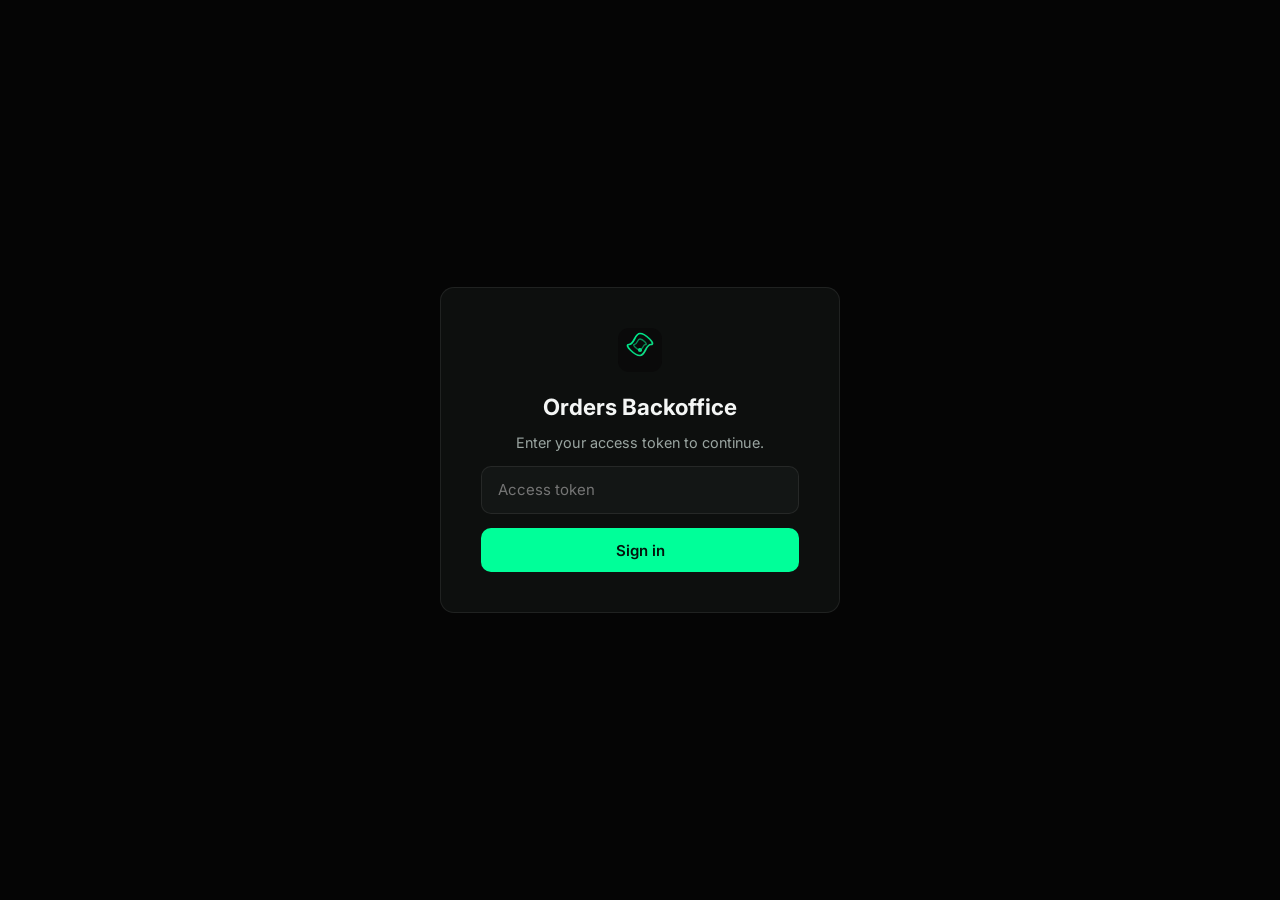
<file: admin.html>
<!DOCTYPE html>
<html lang="en">
<head>
  <meta charset="UTF-8">
  <meta name="viewport" content="width=device-width, initial-scale=1.0">
  <meta name="robots" content="noindex, nofollow">
  <meta name="theme-color" content="#050505">
  <title>Orders — Synvorax Labs</title>
  <link rel="icon" type="image/svg+xml" href="assets/logo.svg">
  <link rel="preconnect" href="https://fonts.googleapis.com">
  <link rel="preconnect" href="https://fonts.gstatic.com" crossorigin>
  <link href="https://fonts.googleapis.com/css2?family=Inter:wght@300;400;500;600;700;800&display=swap" rel="stylesheet">
  <link rel="stylesheet" href="css/admin.css?v=2">
</head>
<body>
  <div id="login" class="login" hidden>
    <form class="login__card" id="login-form">
      <img src="assets/logo.svg" alt="" width="44" height="44">
      <h1>Orders Backoffice</h1>
      <p>Enter your access token to continue.</p>
      <input type="password" id="token-input" placeholder="Access token" autocomplete="current-password" required>
      <p class="login__error" id="login-error" hidden></p>
      <button type="submit" class="btn btn--primary">Sign in</button>
    </form>
  </div>

  <div id="app" class="app" hidden>
    <header class="topbar">
      <div class="topbar__brand">
        <img src="assets/logo.svg" alt="" width="28" height="28">
        <span>Orders</span>
      </div>
      <div class="topbar__actions">
        <button type="button" id="refresh" class="btn btn--ghost">Refresh</button>
        <button type="button" id="logout" class="btn btn--ghost">Sign out</button>
      </div>
    </header>

    <main class="main">
      <section class="stats" id="stats"></section>

      <section class="toolbar">
        <input type="search" id="search" placeholder="Search by order, name or email…" autocomplete="off">
        <div class="filters" id="status-filters"></div>
      </section>

      <p class="feedback" id="feedback" hidden></p>

      <section class="table-wrap">
        <table class="table">
          <thead>
            <tr>
              <th>Date</th>
              <th>Order</th>
              <th>Customer</th>
              <th>Total</th>
              <th>Status</th>
            </tr>
          </thead>
          <tbody id="orders-body"></tbody>
        </table>
        <p class="empty" id="empty" hidden>No orders match your filters.</p>
      </section>

      <section class="coupons">
        <div class="section-head">
          <h2>Coupons</h2>
          <p>Codes are stored in Google Sheets and validated on the server. They never live in the public catalog.</p>
        </div>

        <form id="coupon-form" class="coupon-form">
          <input name="code" placeholder="Code (e.g. WELCOME10)" maxlength="24" autocomplete="off" spellcheck="false" required>
          <select name="type">
            <option value="percent">Percent %</option>
            <option value="fixed">Fixed €</option>
          </select>
          <input name="value" type="number" min="0.01" step="0.01" placeholder="Value" required>
          <input name="minSubtotal" type="number" min="0" step="0.01" placeholder="Min. order €">
          <input name="maxUses" type="number" min="0" step="1" placeholder="Max uses (0 = unlimited)">
          <input name="expires" type="date">
          <input name="note" placeholder="Internal note">
          <button type="submit" class="btn btn--primary">Create coupon</button>
        </form>

        <section class="table-wrap">
          <table class="table table--static">
            <thead>
              <tr>
                <th>Code</th>
                <th>Discount</th>
                <th>Min. order</th>
                <th>Uses</th>
                <th>Expires</th>
                <th>Status</th>
                <th></th>
              </tr>
            </thead>
            <tbody id="coupons-body"></tbody>
          </table>
          <p class="empty" id="coupons-empty" hidden>No coupons yet.</p>
        </section>
      </section>
    </main>
  </div>

  <div id="detail" class="detail" aria-hidden="true">
    <div class="detail__backdrop"></div>
    <aside class="detail__panel" role="dialog" aria-modal="true" aria-labelledby="detail-title">
      <header class="detail__header">
        <h2 id="detail-title">Order</h2>
        <button type="button" class="btn btn--ghost detail__close" aria-label="Close">✕</button>
      </header>
      <div class="detail__body" id="detail-body"></div>
    </aside>
  </div>

  <script src="js/admin.js?v=3" defer></script>
</body>
</html>
</file>
<file: css/admin.css>
:root {
  --bg: #050505;
  --surface: #0d0f0e;
  --surface-2: #131615;
  --border: rgba(255, 255, 255, 0.08);
  --text: #f4f6f5;
  --text-dim: #9aa5a1;
  --accent: #00ff99;
  --danger: #ef4444;
  --warn: #f59e0b;
  --info: #38bdf8;
  --radius: 14px;
}

* {
  box-sizing: border-box;
}

[hidden] {
  display: none !important;
}

body {
  margin: 0;
  background: var(--bg);
  color: var(--text);
  font-family: Inter, system-ui, sans-serif;
  font-size: 15px;
  -webkit-font-smoothing: antialiased;
}

a {
  color: var(--accent);
}

.btn {
  padding: 0.7rem 1.2rem;
  border-radius: 10px;
  border: 1px solid transparent;
  font: inherit;
  font-weight: 600;
  cursor: pointer;
  transition: background 0.2s, border-color 0.2s, opacity 0.2s;
}

.btn:disabled {
  opacity: 0.6;
  cursor: default;
}

.btn--primary {
  background: var(--accent);
  color: #04140d;
}

.btn--primary:hover:not(:disabled) {
  background: #4dffb8;
}

.btn--ghost {
  background: transparent;
  border-color: var(--border);
  color: var(--text);
}

.btn--ghost:hover:not(:disabled) {
  border-color: rgba(0, 255, 153, 0.4);
}

/* Login */
.login {
  min-height: 100vh;
  display: grid;
  place-items: center;
  padding: 1.5rem;
}

.login__card {
  width: min(400px, 100%);
  padding: 2.5rem;
  border-radius: var(--radius);
  background: var(--surface);
  border: 1px solid var(--border);
  display: flex;
  flex-direction: column;
  gap: 0.9rem;
  text-align: center;
}

.login__card h1 {
  font-size: 1.4rem;
  margin: 0.4rem 0 0;
}

.login__card p {
  margin: 0;
  color: var(--text-dim);
  font-size: 0.9rem;
}

.login__card img {
  margin: 0 auto;
}

.login__card input {
  padding: 0.85rem 1rem;
  border-radius: 10px;
  border: 1px solid var(--border);
  background: var(--surface-2);
  color: var(--text);
  font: inherit;
}

.login__card input:focus {
  outline: none;
  border-color: rgba(0, 255, 153, 0.45);
}

.login__error {
  color: var(--danger) !important;
  font-size: 0.85rem;
}

/* Shell */
.topbar {
  position: sticky;
  top: 0;
  z-index: 10;
  display: flex;
  align-items: center;
  justify-content: space-between;
  gap: 1rem;
  padding: 1rem 1.5rem;
  background: rgba(5, 5, 5, 0.9);
  backdrop-filter: blur(12px);
  border-bottom: 1px solid var(--border);
}

.topbar__brand {
  display: flex;
  align-items: center;
  gap: 0.6rem;
  font-weight: 700;
}

.topbar__actions {
  display: flex;
  gap: 0.6rem;
}

.main {
  max-width: 1100px;
  margin: 0 auto;
  padding: 2rem 1.5rem 4rem;
  display: flex;
  flex-direction: column;
  gap: 1.5rem;
}

/* Stats */
.stats {
  display: grid;
  grid-template-columns: repeat(auto-fit, minmax(180px, 1fr));
  gap: 1rem;
}

.stat {
  padding: 1.2rem 1.4rem;
  border-radius: var(--radius);
  background: var(--surface);
  border: 1px solid var(--border);
  display: flex;
  flex-direction: column;
  gap: 0.4rem;
}

.stat__label {
  font-size: 0.78rem;
  text-transform: uppercase;
  letter-spacing: 0.08em;
  color: var(--text-dim);
}

.stat__value {
  font-size: 1.7rem;
  font-weight: 700;
  color: var(--accent);
}

/* Toolbar */
.toolbar {
  display: flex;
  flex-wrap: wrap;
  gap: 1rem;
  align-items: center;
  justify-content: space-between;
}

.toolbar input {
  flex: 1 1 260px;
  padding: 0.75rem 1rem;
  border-radius: 10px;
  border: 1px solid var(--border);
  background: var(--surface);
  color: var(--text);
  font: inherit;
}

.toolbar input:focus {
  outline: none;
  border-color: rgba(0, 255, 153, 0.45);
}

.filters {
  display: flex;
  flex-wrap: wrap;
  gap: 0.5rem;
}

.chip {
  padding: 0.5rem 0.9rem;
  border-radius: 999px;
  border: 1px solid var(--border);
  background: transparent;
  color: var(--text-dim);
  font: inherit;
  font-size: 0.85rem;
  cursor: pointer;
}

.chip.active {
  border-color: rgba(0, 255, 153, 0.5);
  color: var(--accent);
  background: rgba(0, 255, 153, 0.08);
}

.feedback {
  margin: 0;
  padding: 0.8rem 1rem;
  border-radius: 10px;
  background: rgba(0, 255, 153, 0.1);
  color: var(--accent);
  font-size: 0.9rem;
}

.feedback--error {
  background: rgba(239, 68, 68, 0.12);
  color: #fca5a5;
}

/* Table */
.table-wrap {
  border-radius: var(--radius);
  background: var(--surface);
  border: 1px solid var(--border);
  overflow-x: auto;
}

.table {
  width: 100%;
  border-collapse: collapse;
  min-width: 720px;
}

.table th {
  text-align: left;
  padding: 1rem 1.2rem;
  font-size: 0.75rem;
  text-transform: uppercase;
  letter-spacing: 0.08em;
  color: var(--text-dim);
  border-bottom: 1px solid var(--border);
}

.table td {
  padding: 1rem 1.2rem;
  border-bottom: 1px solid var(--border);
  vertical-align: middle;
  font-size: 0.9rem;
}

.table tbody tr {
  cursor: pointer;
  transition: background 0.15s;
}

.table tbody tr:hover {
  background: var(--surface-2);
}

.table tbody tr:last-child td {
  border-bottom: none;
}

.mono {
  font-family: ui-monospace, SFMono-Regular, Menlo, monospace;
  font-size: 0.85rem;
}

.cell-strong {
  font-weight: 600;
}

.cell-sub {
  color: var(--text-dim);
  font-size: 0.82rem;
}

.cell-total {
  font-weight: 700;
  color: var(--accent);
}

.badge {
  display: inline-block;
  padding: 0.3rem 0.7rem;
  border-radius: 999px;
  font-size: 0.75rem;
  font-weight: 600;
  border: 1px solid currentColor;
  white-space: nowrap;
}

.badge--pending-payment { color: var(--warn); }
.badge--paid { color: var(--accent); }
.badge--shipped { color: var(--info); }
.badge--cancelled { color: var(--danger); }

.empty {
  padding: 3rem 1.5rem;
  text-align: center;
  color: var(--text-dim);
}

/* Detail drawer */
.detail {
  position: fixed;
  inset: 0;
  z-index: 50;
  visibility: hidden;
  pointer-events: none;
}

.detail.active {
  visibility: visible;
  pointer-events: auto;
}

.detail__backdrop {
  position: absolute;
  inset: 0;
  background: rgba(0, 0, 0, 0.6);
  opacity: 0;
  transition: opacity 0.25s;
}

.detail.active .detail__backdrop {
  opacity: 1;
}

.detail__panel {
  position: absolute;
  top: 0;
  right: 0;
  height: 100%;
  width: min(460px, 100%);
  background: var(--surface);
  border-left: 1px solid var(--border);
  display: flex;
  flex-direction: column;
  transform: translateX(100%);
  transition: transform 0.25s;
}

.detail.active .detail__panel {
  transform: translateX(0);
}

.detail__header {
  display: flex;
  align-items: center;
  justify-content: space-between;
  padding: 1.2rem 1.5rem;
  border-bottom: 1px solid var(--border);
}

.detail__header h2 {
  margin: 0;
  font-size: 1.1rem;
  font-family: ui-monospace, SFMono-Regular, Menlo, monospace;
}

.detail__body {
  padding: 1.5rem;
  overflow-y: auto;
  display: flex;
  flex-direction: column;
  gap: 1.1rem;
}

.field span {
  display: block;
  font-size: 0.72rem;
  text-transform: uppercase;
  letter-spacing: 0.08em;
  color: var(--text-dim);
  margin-bottom: 0.3rem;
}

.field p {
  margin: 0;
  font-size: 0.92rem;
  line-height: 1.5;
}

.field pre {
  margin: 0;
  padding: 0.9rem;
  border-radius: 10px;
  background: var(--surface-2);
  border: 1px solid var(--border);
  font-family: ui-monospace, SFMono-Regular, Menlo, monospace;
  font-size: 0.82rem;
  white-space: pre-wrap;
  line-height: 1.6;
}

.field select {
  width: 100%;
  padding: 0.75rem 1rem;
  border-radius: 10px;
  border: 1px solid var(--border);
  background: var(--surface-2);
  color: var(--text);
  font: inherit;
}

.detail__error {
  margin: 0;
  color: #fca5a5;
  font-size: 0.85rem;
}

.section-head h2 {
  margin: 0 0 0.35rem;
  font-size: 1.15rem;
}

.section-head p {
  margin: 0 0 1rem;
  color: var(--text-dim);
  font-size: 0.88rem;
  line-height: 1.5;
}

.coupon-form {
  display: grid;
  grid-template-columns: repeat(auto-fit, minmax(160px, 1fr));
  gap: 0.7rem;
  margin-bottom: 1rem;
}

.coupon-form input,
.coupon-form select {
  padding: 0.75rem 1rem;
  border-radius: 10px;
  border: 1px solid var(--border);
  background: var(--surface);
  color: var(--text);
  font: inherit;
}

.coupon-form input:focus,
.coupon-form select:focus {
  outline: none;
  border-color: rgba(0, 255, 153, 0.45);
}

.coupon-form input[name="code"] {
  text-transform: uppercase;
  letter-spacing: 0.04em;
}

.btn--small {
  padding: 0.45rem 0.8rem;
  font-size: 0.8rem;
}

.table--static tbody tr {
  cursor: default;
}

@media (max-width: 640px) {
  .main {
    padding: 1.5rem 1rem 3rem;
  }

  .stat__value {
    font-size: 1.4rem;
  }
}
</file>
